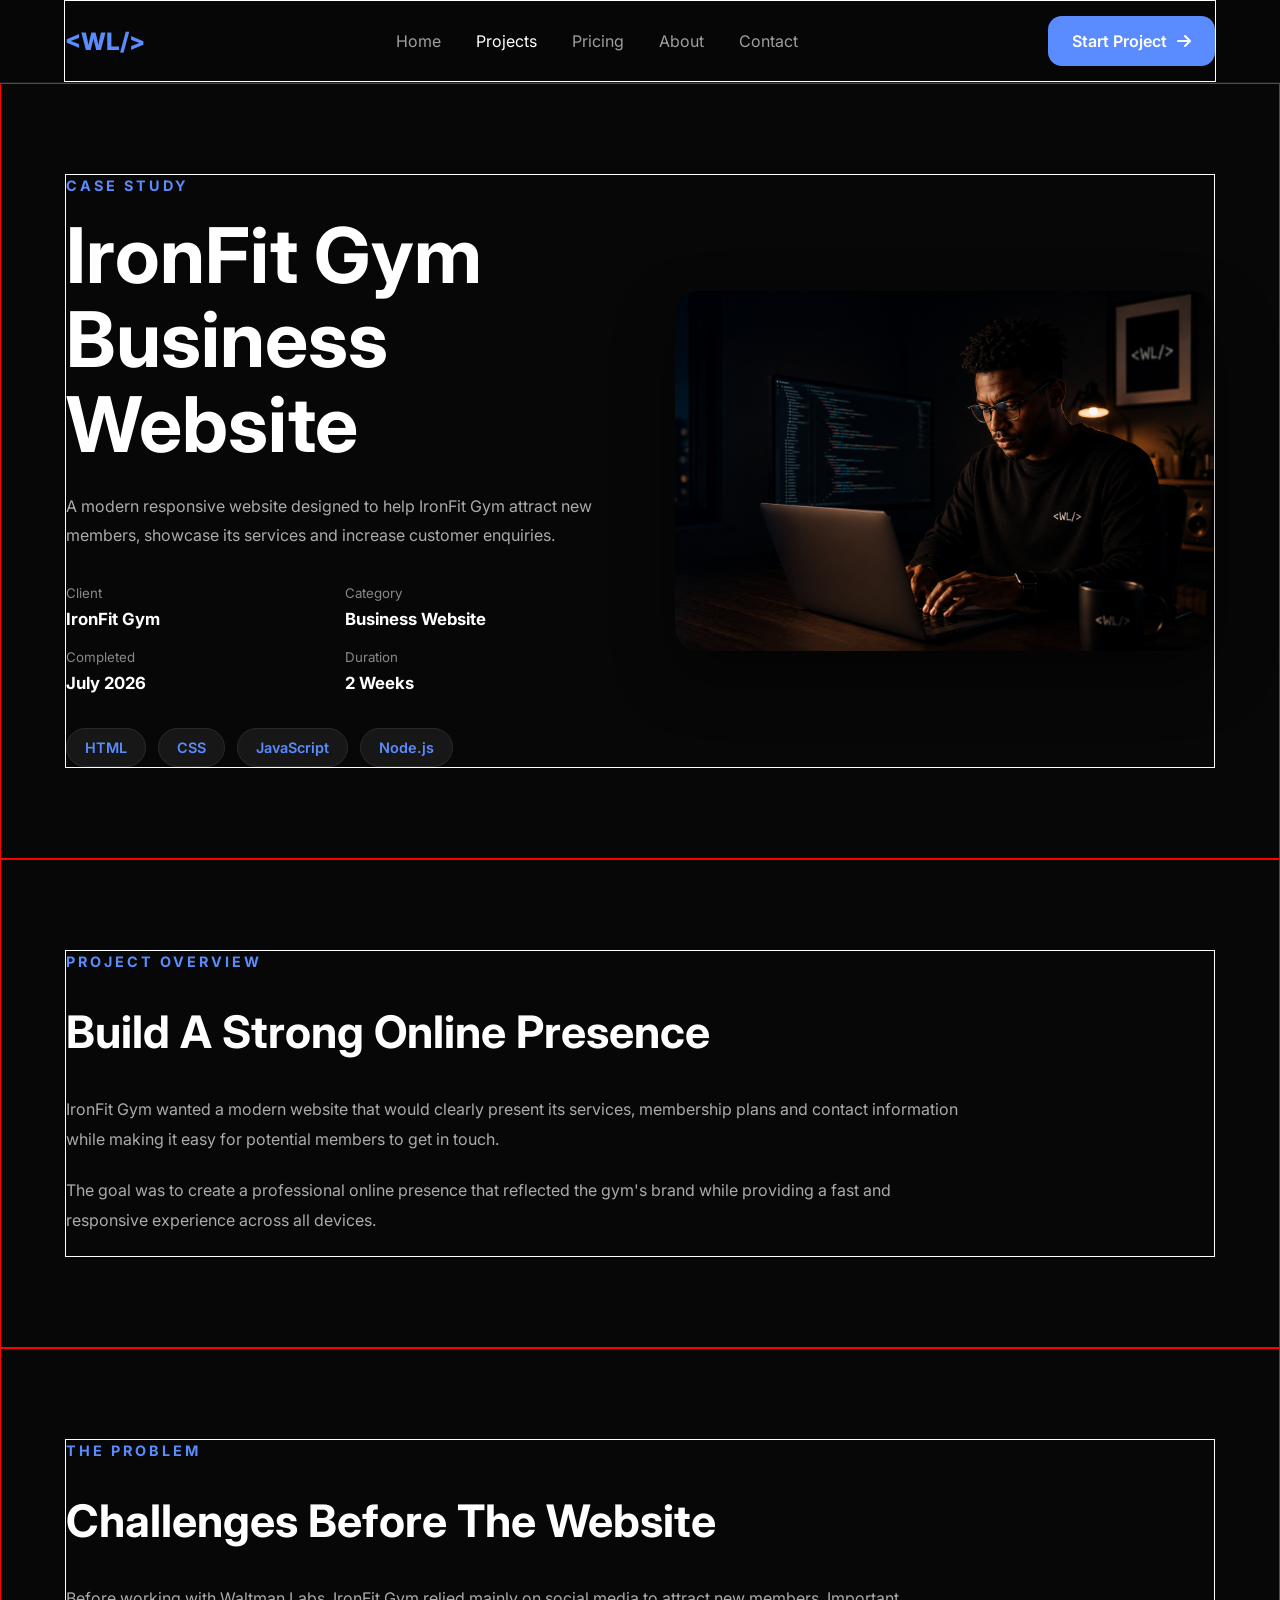
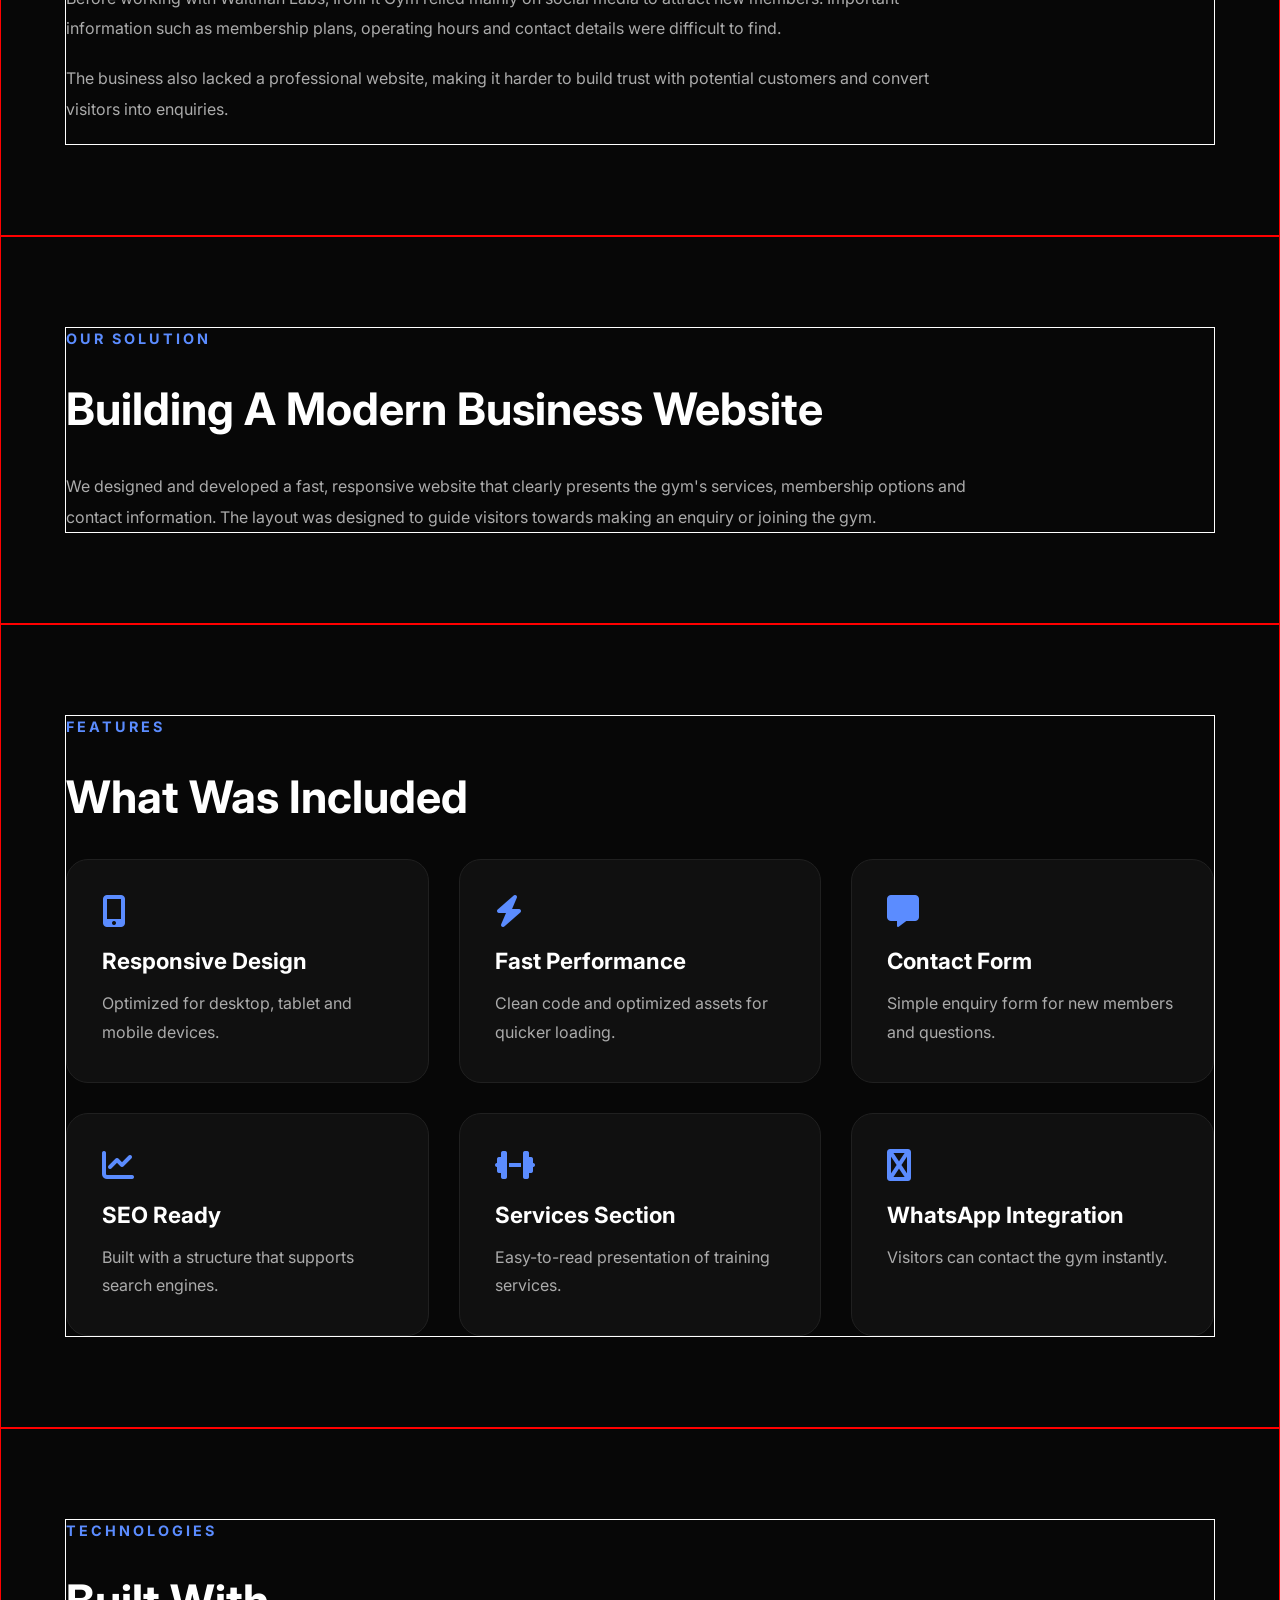
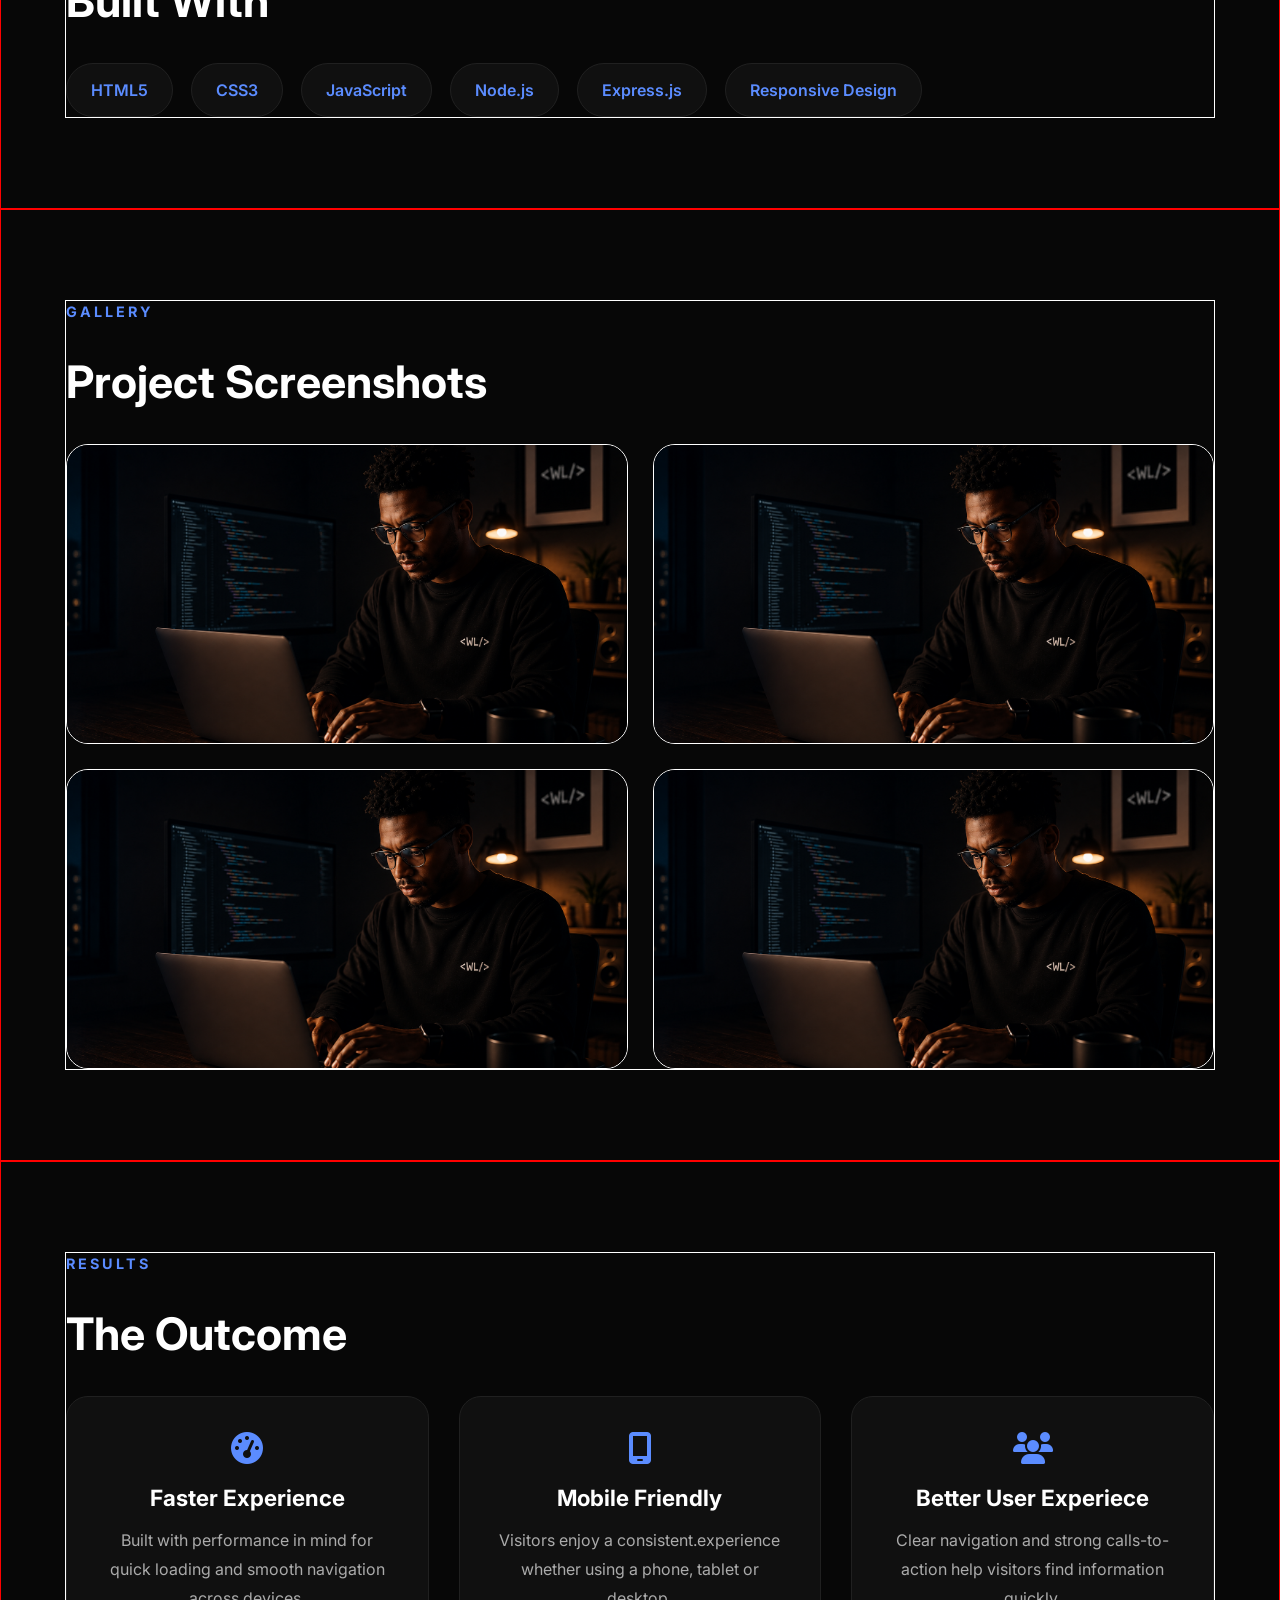
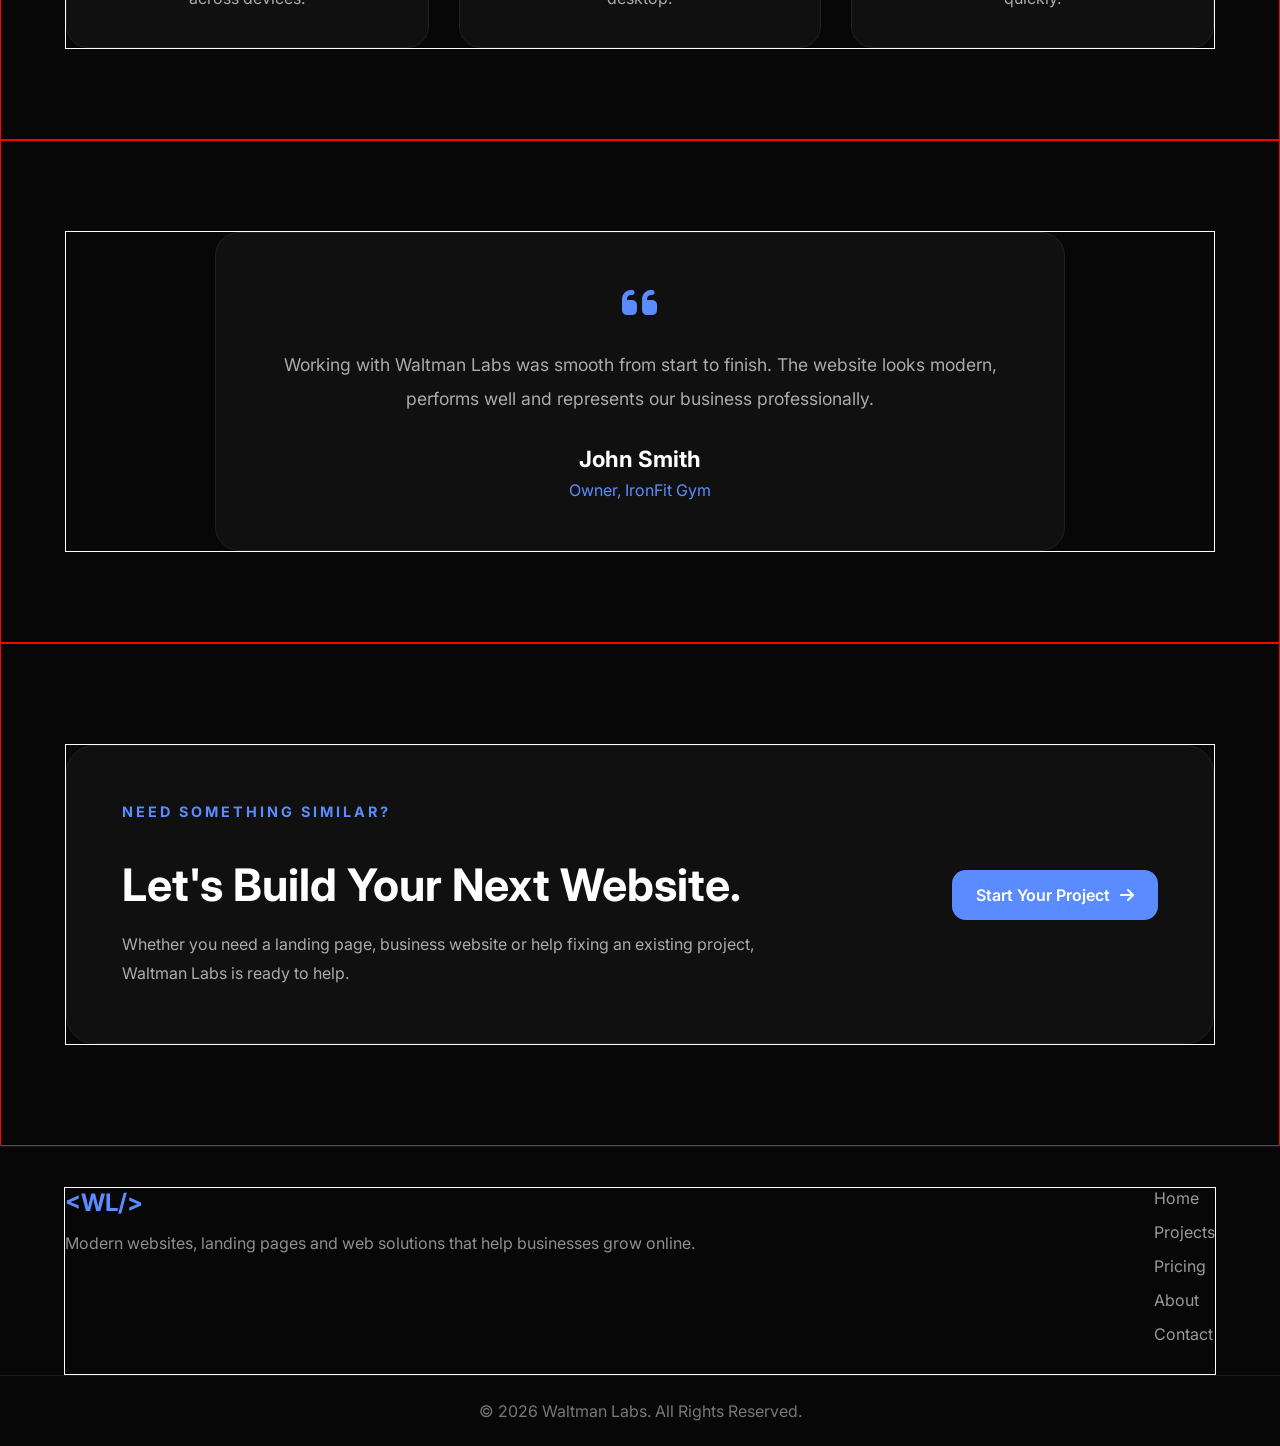
<file: project123.html>
<!DOCTYPE html>
<html lang="en">
  <head>
    <meta charset="UTF-8">

    <meta name="viewport" content="width=device-width, initial-scale=1.0">

    <title>IronFit Gym | Waltman Labs</title>

    <link rel="stylesheet" href="css/Project123.css">

    <link rel="preconnect" href="https://fonts.googleapis.com">

    <link rel="preconnect" href="https://fonts.gstatic.com" crossorigin>

    <link href="https://fonts.googleapis.com/css2?family=Inter:wght@300;400;500;600;700;800&display=swap" rel="stylesheet">

    <link rel="stylesheet" href="https://cdnjs.cloudflare.com/ajax/libs/font-awesome/6.6.0/css/all.min.css">
  </head>
  <body>
    <header>
      <div class="container nav">
        
        <a href="/" class="logo">&lt;WL/&gt;</a>
        
        <nav>
          
          <a href="/">Home</a>
          <a href="/projects"
            class="active">Projects</a>
          <a href="/pricing">Pricing</a>
          <a href="/about">About</a>
          <a href="/contact">Contact</a>

        </nav>
        
        <a href="/contact" class="btn">Start Project<i class="fas fa-arrow-right"></i></a>

      </div>

    </header>
    
    <section class="hero">
      <div class="container hero-grid">
        <div class="hero-content">
          <span class="small-title">CASE STUDY</span>
          <h1>IronFit Gym Business Website</h1>
          
          <p>A modern responsive website designed to help IronFit Gym attract new members, showcase its services and increase customer enquiries.</p>
          
          <div class="project-meta">
            <div>
              <small>Client</small>
              <h4>IronFit Gym</h4>
            </div>
            <div>
              <small>Category</small>
              <h4>Business Website</h4>
            </div>
            <div>
              <small>Completed</small>
              <h4>July 2026</h4>
            </div>
            <div>
              <small>Duration</small>
              <h4>2 Weeks</h4>
            </div>
          </div>
          
          <div class="tech-stack">
            <span>HTML</span>
            <span>CSS</span>
            <span>JavaScript</span>
            <span>Node.js</span>
          </div>
          
        </div>
        <div class="hero-image">
          <img src="images/WaltmanDevImage.png" alt="IronFit Gym">
        </div>
        
      </div>
    </section>
    
    <section class="overview">
      
      <div class="container">
        
        <div class="section-heading">
          <span class="small-title">PROJECT OVERVIEW</span>
          <h2>Build A Strong Online Presence</h2>
        </div>
        <p>IronFit Gym wanted a modern website that would clearly present its services, membership plans and contact information while making it easy for potential members to get in touch.</p>
        
        <p>
          The goal was to create a professional online presence that reflected the gym's brand while providing a fast and responsive experience across all devices.</p>

      </div>
    </section>
    
    <section class="problem">
      <div class="container">
        <div class="section-heading">
          <span class="small-title">THE PROBLEM</span>
          <h2>Challenges Before The Website</h2>
        </div>
        
        <div class="problem-grid">
          <div class="problem-text">
            <p>Before working with Waltman Labs, IronFit Gym relied mainly on social media to attract new members. Important information such as membership plans, operating hours and contact details were difficult to find.</p>
            <p>The business also lacked a professional website, making it harder to build trust with potential customers and convert visitors into enquiries.</p>

          </div>

        </div>
      </div>
    </section>
    
    <section class="solution">
      <div class="container">
        <div class="section-heading">
          <span class="small-title">OUR SOLUTION</span>
          <h2>Building A Modern Business Website</h2>
        </div>
        
        <p>We designed and developed a fast, responsive website that clearly presents the gym's services, membership options and contact information. The layout was designed to guide visitors towards making an enquiry or joining the gym.
        </p>
      </div>
    </section>
    
    <section class="features">
      <div class="container">
        
        <div class="section-heading">
          <span class="small-title">FEATURES</span>
          <h2>What Was Included</h2>
        </div>
        
        <div class="features-grid">
          <div class="feature-card">
            <i class="fas fa-mobile-screen-button"></i>
            <h3>Responsive Design</h3>
            <p>Optimized for desktop, tablet and mobile devices.</p>
          </div>

          <div class="feature-card">
            <i class="fas fa-bolt"></i>
            <h3>Fast Performance</h3>
            <p>Clean code and optimized assets for quicker loading.</p>
          </div>

          <div class="feature-card">
            <i class="fas fa-message"></i>
            <h3>Contact Form</h3>
            <p>Simple enquiry form for new members and questions.</p>
          </div>

          <div class="feature-card">
            <i class="fas fa-chart-line"></i>
            <h3>SEO Ready</h3>
            <p>Built with a structure that supports search engines.</p>
          </div>
          <div class="feature-card">
            <i class="fas fa-dumbbell"></i>
            <h3>Services Section</h3>
            <p>Easy-to-read presentation of training services.</p>
          </div>

          <div class="feature-card">
            <i class="fas fa-whatsapp"></i>
            <h3>WhatsApp Integration</h3>
            <p>Visitors can contact the gym instantly.</p>
          </div>

        </div>
      </div>
    </section>
    
    <section class="technologies">
      <div class="container">
        
        <div class="section-heading">
          <span class="small-title">TECHNOLOGIES</span>
          <h2>Built With</h2>
        </div>
        
        <div class="tech-grid">
          <span>HTML5</span>
          <span>CSS3</span>
          <span>JavaScript</span>
          <span>Node.js</span>
          <span>Express.js</span>
          <span>Responsive Design</span>
        </div>
        
      </div>
    </section>
    
    <section class="gallery">
      
      <div class="container">
        <div class="section-heading">
          <span class="small-title">GALLERY</span>
          <h2>Project Screenshots</h2>
        </div>
        
        <div class="gallery-grid">
          <img src="images/WaltmanDevImage.png" alt="Homepage">
          <img src="images/WaltmanDevImage.png" alt="Services">
          <img src="images/WaltmanDevImage.png" alt="Pricing">
          <img src="images/WaltmanDevImage.png" alt="Mobile View">

        </div>
      </div>
      
    </section>
    
    <section class="results">
      <div class="container">
        
        <div class="section-heading">
          <span class="small-title">RESULTS</span>
          
          <h2>The Outcome</h2>
        </div>
        
        <div class="results-grid">
          <div class="result-card">
            <i class="fas fa-gauge-high"></i>
            <h3>Faster Experience</h3>
            <p>Built with performance in mind for quick loading and smooth navigation across devices.</p>
          </div>
          
          <div class="result-card">
            <i class="fas fa-mobile-screen"></i>
            <h3>Mobile Friendly</h3>
            <p>Visitors enjoy a consistent.experience whether using a phone, tablet or desktop.</p>
          </div>
          
          <div class="result-card">
            <i class="fas fa-users"></i>
            <h3>Better User Experiece</h3>
            <p>Clear navigation and strong calls-to-action help visitors find information quickly.</p>
          </div>
          
        </div>
      </div>
    </section>
    
    <section class="testimonial">
      <div class="container">
        <div class="testimonial-card">
          <i class="fas fa-quote-left"></i>
          <p>Working with Waltman Labs was smooth from start to finish. The website looks modern, performs well and represents our business professionally.</p>
          <h3>John Smith</h3>
          <span>Owner, IronFit Gym</span>

        </div>
      </div>
    </section>
    
    <section class="next-project">
      <div class="container">
        <div class="next-grid">
          <div>
            <span class="small-title">
              NEED SOMETHING SIMILAR?
            </span>
            <h2>Let's Build Your Next Website.</h2>
            <p>Whether you need a landing page, business website or help fixing an existing project, Waltman Labs is ready to help.</p>

            </div>
            <a href="/contact" class="btn">Start Your Project<i class="fas fa-arrow-right"></i>
            </a>
        </div>
      </div>
    </section>
    
    <footer>
      <div class="container footer">
        <div>
          <h3>&lt;WL/&gt;</h3>
          <p>Modern websites, landing pages and web solutions that help businesses grow online.</p>
        </div>

        <div class="footer-links">
          <a href="/">Home</a>
          <a href="/projects">Projects</a>
          <a href="/pricing">Pricing</a>
          <a href="/about">About</a>
          <a href="/contact">Contact</a>
        </div>
      </div>
      
      <div class="copyright">
        <p>© 2026 Waltman Labs. All Rights Reserved.</p>
      </div>

</footer>

    
  </body>
</html>
</file>
<file: css/Project123.css>
/*======================================
        GOOGLE FONT
======================================*/

@import url('https://fonts.googleapis.com/css2?family=Inter:wght@300;400;500;600;700;800&display=swap');

/*======================================
            RESET
======================================*/

*{
  margin:0;
  padding:0;
  box-sizing:border-box;
}

html{
  scroll-behavior:smooth;
}

body{
  font-family:"Inter",sans-serif;
  background:#070707;
  color:#fff;
  overflow-x:hidden;

}

img{
  width:100%;
  display:block;

}

a{
  text-decoration:none;
  color:inherit;
}

.container{
  border: 1px solid white;
  width:min(1200px,90%);
  margin:auto;
}

section {
  border: 1px solid red;
}
/*======================================
            HEADER
======================================*/

header{
  position:sticky;
  top:0;
  z-index:999;
  background:rgba(7,7,7,.95);
  backdrop-filter:blur(15px);
  border-bottom:1px solid #1a1a1a;

}

.nav{
  height:82px;
  display:flex;
  justify-content:space-between;
  align-items:center;

}

.logo{
  font-size:1.5rem;
  font-weight:800;
  color:#5b8cff;

}

nav{
  display:flex;
  gap:35px;

}

nav a{
  color:#9f9f9f;
  transition:.3s;
}

nav a:hover, nav a.active{

    color:#fff;

}

.btn{
  display:inline-flex;
  align-items:center;
  gap:10px;
  background:#5b8cff;
  color:#fff;
  padding:15px 24px;
  border-radius:14px;
  font-weight:600;
  transition:.3s;
}

.btn:hover{
  transform:translateY(-4px);
}


/*======================================
            HERO
======================================*/

.hero{
  padding:90px 0;
}

.hero-grid{
  display:grid;
  grid-template-columns:1fr 1fr;
  gap:70px;
  align-items:center;

}

.small-title{
  display:inline-block;
  color:#5b8cff;
  font-size:.9rem;
  font-weight:700;
  letter-spacing:3px;
  margin-bottom:20px;

}

.hero-content h1{
  font-size:clamp(3rem,6vw,5rem);
  line-height:1.1;
  margin-bottom:25px;

}

.hero-content p{
  color:#ababab;
  line-height:1.8;
  margin-bottom:35px;
  max-width:560px;

}

.project-meta{
    display:grid;
    grid-template-columns:repeat(2,1fr);
    gap:20px;
    margin-bottom:35px;

}

.project-meta div{
  background:#101010
  border:1px solid #202020
  border-radius:18px
  padding:20px;
}

.project-meta small{
  display:block;
  color:#888;
  margin-bottom:8px;
}

.project-meta h4{
  font-size:1.05rem;
}

.tech-stack{
  display:flex;
  flex-wrap:wrap;
  gap:12px;
}

.tech-stack span{
  background:#171717;
  border:1px solid #2a2a2a;
  color:#5b8cff;
  padding:10px 18px;
  border-radius:999px;
  font-size:.9rem;
  font-weight:600;
}

.hero-image{
  display:flex;
  justify-content:center;

}

.hero-image img{
  max-width:560px;
  border-radius:24px;
  box-shadow:0 25px 60px rgba(0,0,0,.45);
}

/*======================================
        PROJECT OVERVIEW
======================================*/

.overview{
  padding:90px 0;
}

.section-heading{
  margin-bottom:35px;
}

.section-heading h2{
  font-size:2.8rem;
  margin-top:15px;
}

.overview p{
  color:#ababab;
  line-height:1.9;
  max-width:900px;
  margin-bottom:20px;
}

/*======================================
            PROBLEM
======================================*/

.problem{
  padding:90px 0;
}

.problem-grid{
  display:grid;
  grid-template-columns:1fr;
  gap:40px;

}

.problem-text p{
  color:#ababab;
  line-height:1.9;
  margin-bottom:20px;
  max-width:900px;

}

/*======================================
            SOLUTION
======================================*/

.solution{
  padding:90px 0;
}

.solution p{
  color:#ababab;
  line-height:1.9;
  max-width:900px;
}

/*======================================
            FEATURES
======================================*/

.features{
  padding:90px 0;
}

.features-grid{
  display:grid;
  grid-template-columns:repeat(3,1fr);
  gap:30px;
}

.feature-card{
  background:#101010;
  border:1px solid #202020;
  border-radius:22px;
  padding:35px;
  transition:.35s;

}

.feature-card:hover{
  transform:translateY(-8px);
  border-color:#5b8cff;
}


.feature-card i{
  font-size:2rem;
  color:#5b8cff;
  margin-bottom:20px;
}

.feature-card h3{
  margin-bottom:15px;
  font-size:1.4rem;
}

.feature-card p{
  color:#ababab;
  line-height:1.8;
}


/*======================================
        TECHNOLOGIES
======================================*/

.technologies{
  padding:90px 0;
}

.tech-grid{
  display:flex;
  flex-wrap:wrap;
  gap:18px;
}

.tech-grid span{
  background:#101010;
  border:1px solid #202020;
  color:#5b8cff;
  padding:16px 24px;
  border-radius:999px;
  font-weight:600;
  transition:.3s;

}

.tech-grid span:hover{
  border-color:#5b8cff;
  transform:translateY(-4px);
}

/*======================================
            GALLERY
======================================*/

.gallery{
  padding:90px 0;
}

.gallery-grid{
  display:grid;
  grid-template-columns:repeat(2,1fr);
  gap:25px;
}

.gallery-grid img{
  border: 1px solid white;
  width:100%;
  height:300px;
  object-fit:cover;
  border-radius:22px;
  /*border:1px solid #202020;*/
  transition:.35s;
}


.gallery-grid img:hover{
  transform:scale(1.02);
  border-color:#5b8cff;
}

/*======================================
            RESULTS
======================================*/

.results{
  padding:90px 0;
}

.results-grid{
  display:grid;
  grid-template-columns:repeat(3,1fr);
  gap:30px;
}

.result-card{
  background:#101010;
  border:1px solid #202020;
  border-radius:22px;
  padding:35px;
  text-align:center;
  transition:.35s;
}

.result-card:hover{
  transform:translateY(-8px);
  border-color:#5b8cff;
}

.result-card i{
  font-size:2rem;
  color:#5b8cff;
  margin-bottom:20px;

}

.result-card h3{
  margin-bottom:15px;
  font-size:1.4rem;
}

.result-card p{
  color:#ababab;
  line-height:1.8;
}

/*======================================
        TESTIMONIAL
======================================*/

.testimonial{
  padding:90px 0;
}

.testimonial-card{
  max-width:850px;
  margin:auto;
  text-align:center;
  background:#101010;
  border:1px solid #202020;
  border-radius:24px;
  padding:50px;
}

.testimonial-card i{
  color:#5b8cff;
  font-size:2.5rem;
  margin-bottom:25px;

}

.testimonial-card p{
  color:#ababab;
  font-size:1.1rem;
  line-height:1.9;
  margin-bottom:30px;
}

.testimonial-card h3{
  font-size:1.4rem;
  margin-bottom:8px;
}

.testimonial-card span{
  color:#5b8cff;
}

/*======================================
        NEXT PROJECT CTA
======================================*/

.next-project{
  padding:100px 0;
}


.next-grid{
  display:flex;
  justify-content:space-between;
  align-items:center;
  gap:40px;
  background:#101010;
  border:1px solid #202020;
  border-radius:28px;
  padding:55px;

}

.next-grid h2{
  font-size:2.8rem;
  margin:18px 0;
}

.next-grid p{
  color:#ababab;
  line-height:1.8;
  max-width:650px;
}

/*======================================
            FOOTER
======================================*/

footer{
  border-top:1px solid #1b1b1b;
  padding-top:40px;
}

.footer{
  display:flex;
  justify-content:space-between;
  align-items:flex-start;
  gap:40px;
  flex-wrap:wrap;
  padding-bottom:30px;
}

.footer h3{
  color:#5b8cff;
  font-size:1.5rem;
  margin-bottom:12px;

}

.footer p{
  color:#8f8f8f;
  line-height:1.8;
}

.footer-links{
  display:flex;
  flex-direction:column;
  gap:14px;
}


.footer-links a{
  color:#9a9a9a;
  transition:.3s;
}

.footer-links a:hover{
  color:#5b8cff;
}

.copyright{
  border-top:1px solid #1b1b1b;
  text-align:center;
  padding:25px 0;
}

.copyright p{
  color:#777;
}

/*======================================
        RESPONSIVE DESIGN
======================================*/

@media(max-width:1000px){
  
  .hero-grid{
    grid-template-columns:1fr;
  }
  
  .features-grid{
    grid-template-columns:repeat(2,1fr);
  }
  
  .results-grid{
    grid-template-columns:1fr;
    
  }
  .next-grid{
    flex-direction:column;
    text-align:center;
  }

}


@media(max-width:768px){
  
  header{
    position:relative;
  }
  
  .nav{
    height:auto;
    padding:25px 0;
    flex-direction:column;
    gap:25px;
    
  }
  
  nav{
    flex-wrap:wrap;
    justify-content:center;
    gap:18px;
  }
  
  .project-meta{
    grid-template-columns:1fr;
  }
  
  .gallery-grid{
    grid-template-columns:1fr;
  }
  
  .section-heading h2{
    font-size:2rem;
  }
  
  .hero-content h1{
    font-size:2.5rem;
  }
  
  .next-grid{
    padding:40px 30px;
  }
  
  .next-grid h2{
    font-size:2rem;
  }

}


@media(max-width:500px){
  
  .container{
    width:92%;
  }
  
  .hero-content h1{
    font-size:2rem;
  }
  
  .tech-stack{
    gap:10px;
  }
  
  .tech-stack span{
    font-size:.8rem;
    padding:8px 14px;
  }
  
  .feature-card, .result-card, .testimonial-card{
    padding:25px;
  }
  
  .gallery-grid img{
    height:220px;
  }
  
  .btn{
    width:100%;
    justify-content:center;
  }
  
  .next-grid{
    padding:30px 20px;
  }
  
  .next-grid h2{
    font-size:1.6rem;
  }
  
  .footer{
    flex-direction:column;
    text-align:center;
  }
  
  .footer-links{
    align-items:center;
  }

  
  

}
</file>
